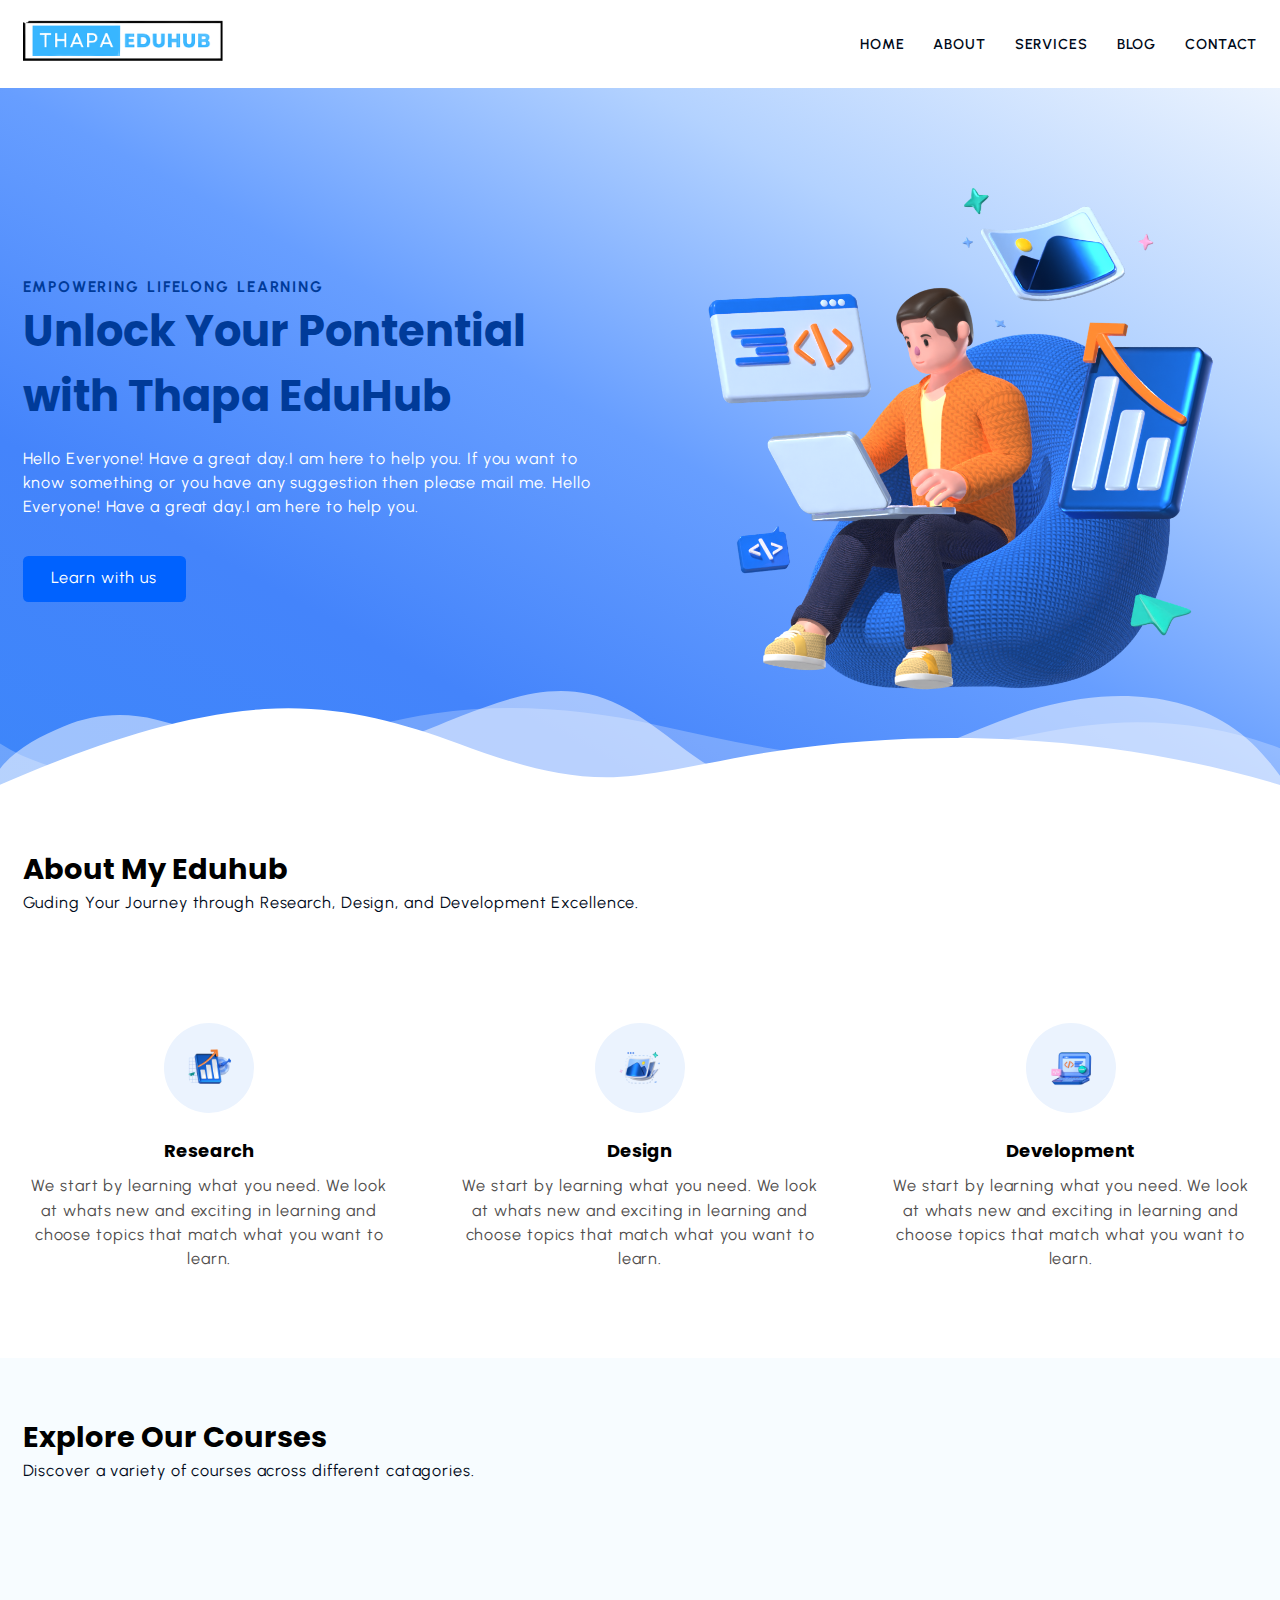
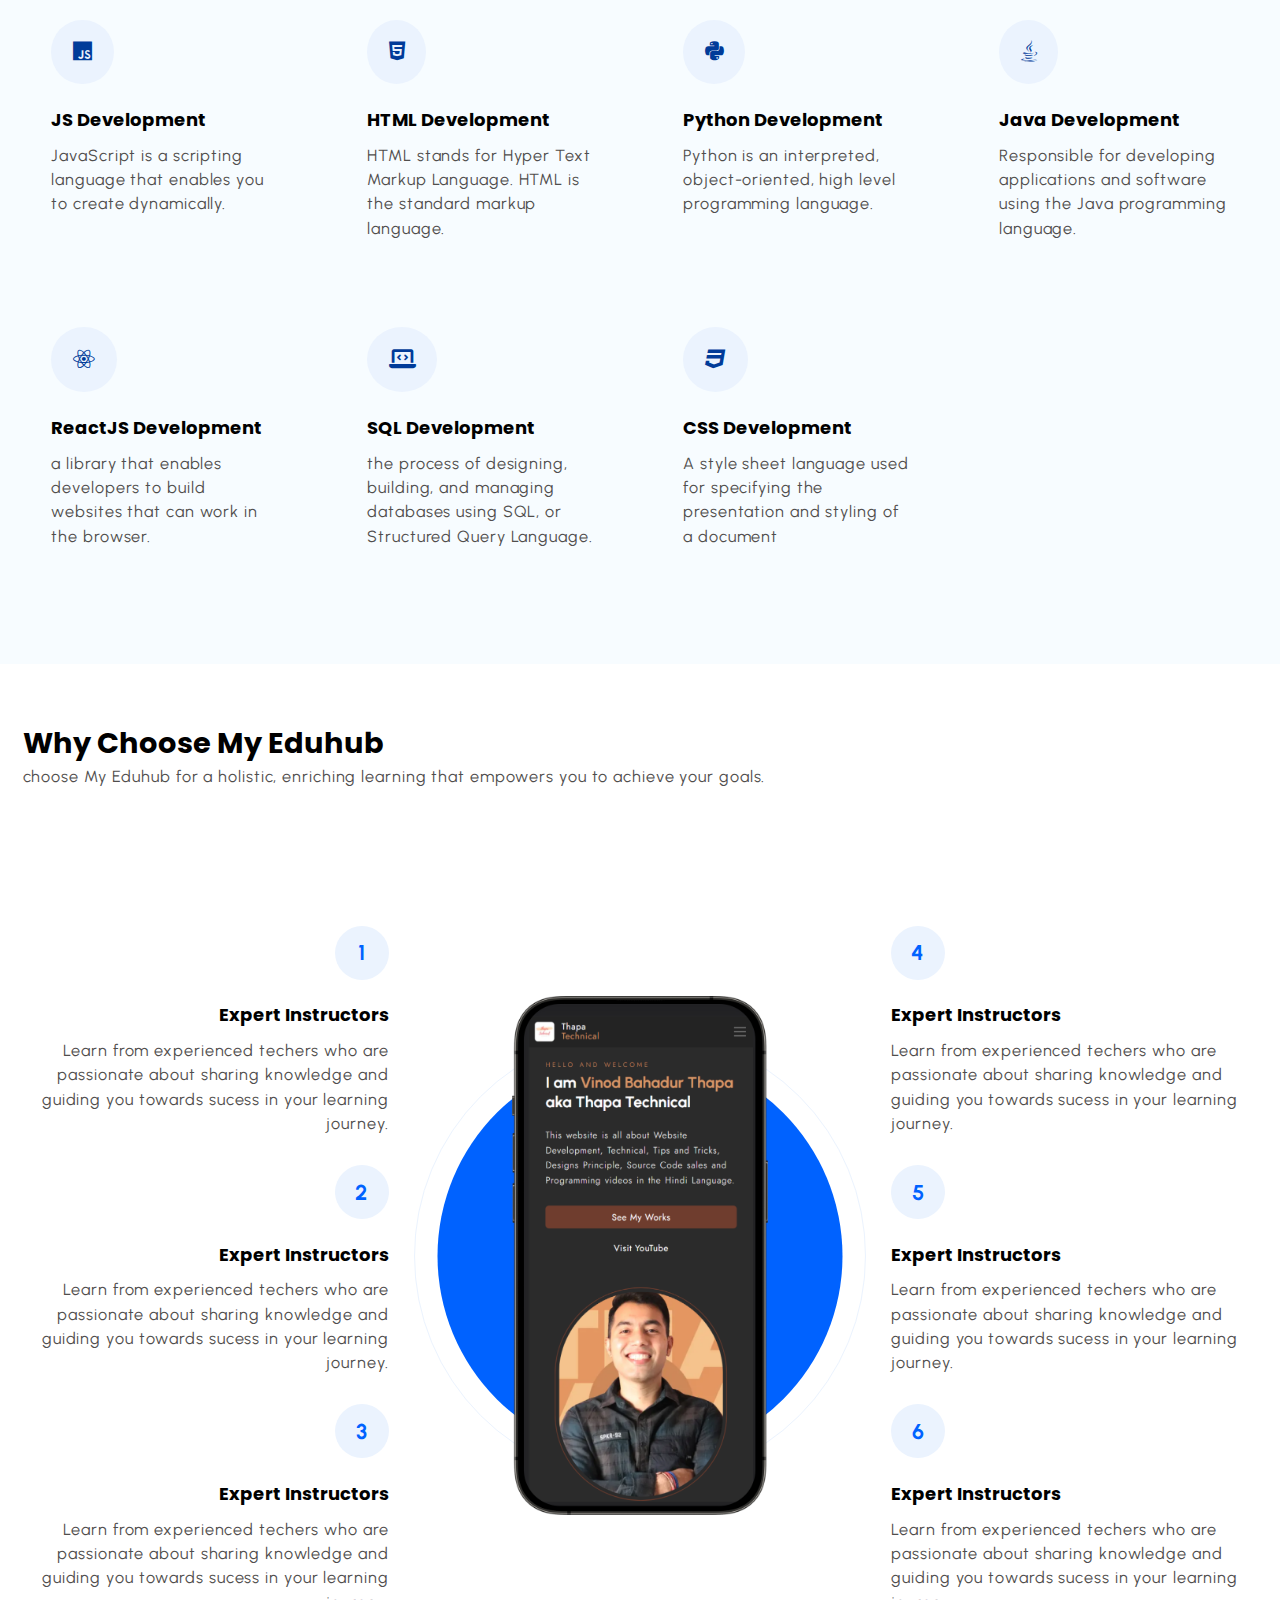
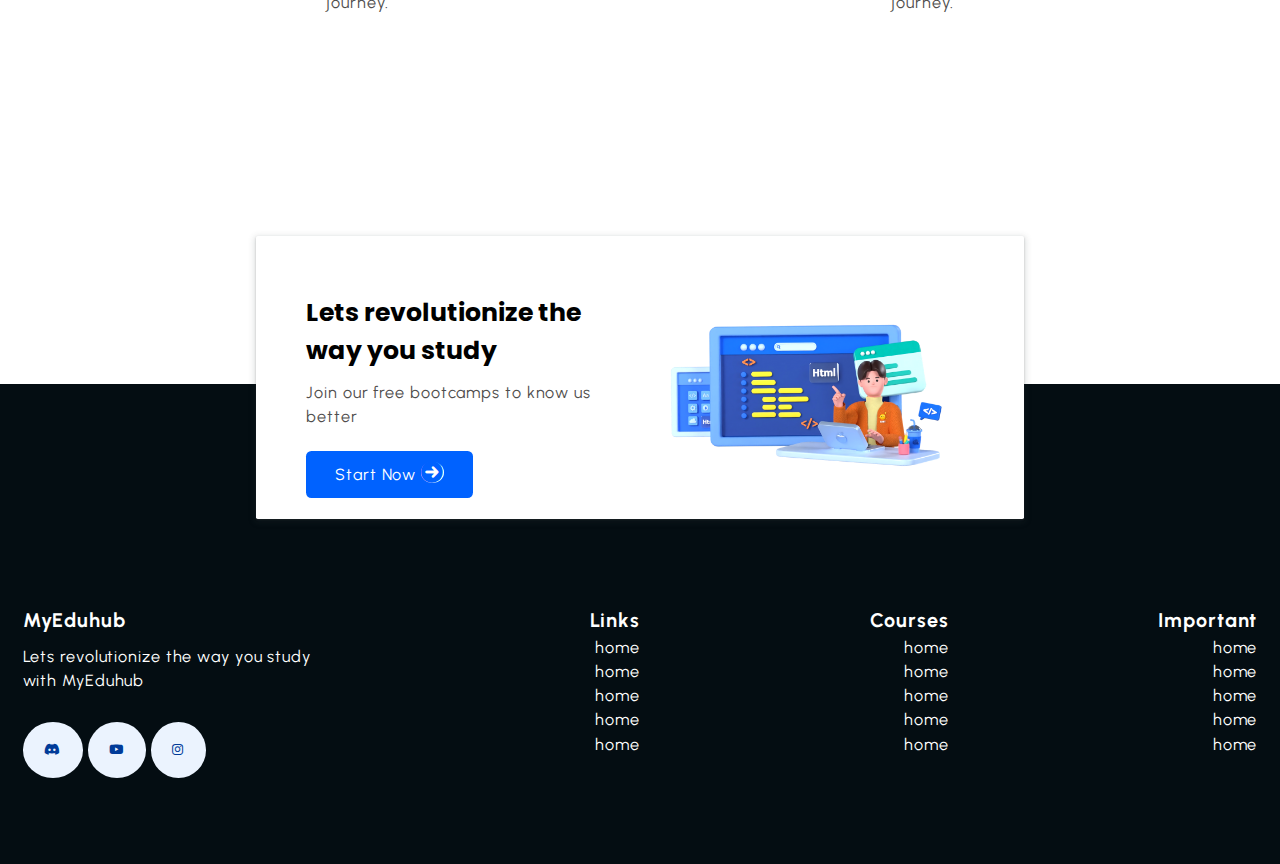
<file: Education Website/index.html>
<!DOCTYPE html>
<html lang="en">
<head>
    <meta charset="UTF-8">
    <meta name="viewport" content="width=device-width, initial-scale=1.0">
    <title>Eduhub</title>
    <link rel="stylesheet" href="https://cdnjs.cloudflare.com/ajax/libs/font-awesome/6.0.0/css/all.min.css" integrity="sha512-9usAa10IRO0HhonpyAIVpjrylPvoDwiPUiKdWk5t3PyolY1cOd4DSE0Ga+ri4AuTroPR5aQvXU9xC6qOPnzFeg==" crossorigin="anonymous" referrerpolicy="no-referrer" />
    <link rel="stylesheet" href="style.css">
</head>
<body>

    <!-- Start Navbar section -->

    <header class="section-navbar">
        <div class="container">
            <div class="navbar-brand">
                <a href="index.html">
                    <img src="images/logo.png" alt="my eduhub logo" width="80%" height="auto"/>
                </a>
            </div>
            <nav class="navbar">
                <ul>
                    <li class="nav-item"> <a class="nav-link" href="index.html"> home </a>
                    </li>
                    <li class="nav-item"> <a class="nav-link" href="about.html"> about </a>
                    </li>
                    <li class="nav-item"> <a class="nav-link" href="service.html"> services </a>
                    </li>
                    <li class="nav-item"> <a class="nav-link" href="blog.html"> blog </a>
                    </li>
                    <li class="nav-item"> <a class="nav-link" href="contact.html"> contact </a>
                    </li>
                </ul>
            </nav> 
        </div>
    </header>

    <!-- End Navbar section -->


    <!-- Start Hero section -->

    <main>
        <div class="section-hero">
            <div class="container grid grid-two--cols">
                <div class="section-hero--content">
                    <p class="hero-subheading">EMPOWERING LIFELONG LEARNING</p>
                    <h1 class="hero-heading">
                        Unlock Your Pontential with Thapa EduHub
                    </h1>
                    <p class="hero-para">
                        Hello Everyone! Have a great day.I am here to help you. If you want to know something or you have any suggestion then please mail me. Hello Everyone! Have a great day.I am here to help you.
                    </p>
                    <div class="hero-btn">
                        <a href="services.html" class="btn btn-white">Learn with us</a>
                    </div>
                </div>
                <div class="section-hero--image">
                    <figure>
                        <img src="images/main-hero.png" 
                        alt="a 3d character doing coding stuff">
                    </figure>
                </div>
            </div>
        </div>

        <div class="custom-shape-divider-bottom-1728792250">

            <svg data-name="Layer 1" xmlns="http://www.w3.org/2000/svg" viewBox="0 0 1200 120" preserveAspectRatio="none">

                <path d="M0,0V46.29c47.79,22.2,103.59,32.17,158,28,70.36-5.37,136.33-33.31,206.8-37.5C438.64,32.43,512.34,53.67,583,72.05c69.27,18,138.3,24.88,209.4,13.08,36.15-6,69.85-17.84,104.45-29.34C989.49,25,1113-14.29,1200,52.47V0Z" opacity=".25" class="shape-fill">
                </path>

                <path d="M0,0V15.81C13,36.92,27.64,56.86,47.69,72.05,99.41,111.27,165,111,224.58,91.58c31.15-10.15,60.09-26.07,89.67-39.8,40.92-19,84.73-46,130.83-49.67,36.26-2.85,70.9,9.42,98.6,31.56,31.77,25.39,62.32,62,103.63,73,40.44,10.79,81.35-6.69,119.13-24.28s75.16-39,116.92-43.05c59.73-5.85,113.28,22.88,168.9,38.84,30.2,8.66,59,6.17,87.09-7.5,22.43-10.89,48-26.93,60.65-49.24V0Z" opacity=".5" class="shape-fill">
                </path>

                <path d="M0,0V5.63C149.93,59,314.09,71.32,475.83,42.57c43-7.64,84.23-20.12,127.61-26.46,59-8.63,112.48,12.24,165.56,35.4C827.93,77.22,886,95.24,951.2,90c86.53-7,172.46-45.71,248.8-84.81V0Z" class="shape-fill">
                </path>
            </svg>
        </div>
    </main>

    <!-- End Hero section -->


    <!-- Start about section -->

   <section class="section-about">
    <div class="container">
        <h2 class="section-common--heading">About My Eduhub</h2>
        <p class="section-common--subheading">
            Guding Your Journey through Research, Design, and Development Excellence.
        </p>
    </div>

    <div class="container grid grid-three--cols">
        <div class="about-div">
            <div class="icon">
                <img src="images/research.png" alt="my eduhub research team"/>
            </div>
            <h3 class="section-common--title">Research</h3>
            <p>We start by learning what you need. We look at whats new and exciting in learning and choose topics that match what you want to learn.
            </p>
        </div>

        <div class="about-div">
            <div class="icon">
                <img src="images/design.png" alt="my eduhub design team"/>
            </div>
            <h3 class="section-common--title">Design</h3>
            <p>We start by learning what you need. We look at whats new and exciting in learning and choose topics that match what you want to learn.
            </p>
        </div>

        <div class="about-div">
            <div class="icon">
                <img src="images/Coding.png" alt="my eduhub developmemnt team"/>
            </div>
            <h3 class="section-common--title">Development</h3>
            <p>We start by learning what you need. We look at whats new and exciting in learning and choose topics that match what you want to learn.
            </p>
        </div>
    </div>
   </section>

    <!-- End about section -->   



    <!-- Start courses section  -->

    <section class="section-course">
        <div class="container">
            <h2 class="section-common--heading">Explore Our Courses</h2>
            <p class="section-common--subheading">
               Discover a variety of courses across different catagories.
            </p>
        </div>

        <div class="container grid grid-four--cols">
            <div class="course-div">
                <div class="icon">
                    <i class="fa-brands fa-js"></i>
                </div>
                <h3 class="section-common--title">JS Development</h3>
                <p>JavaScript is a scripting language that enables you to create dynamically.
                </p>
            </div>

            <div class="course-div">
                <div class="icon">
                    <i class="fa-brands fa-html5"></i>
                </div>
                <h3 class="section-common--title">HTML Development</h3>
                <p>HTML stands for Hyper Text Markup Language. HTML is the standard markup language.
                </p>
            </div>

            <div class="course-div">
                <div class="icon">
                    <i class="fa-brands fa-python"></i>
                </div>
                <h3 class="section-common--title">Python Development</h3>
                <p>Python is an interpreted, object-oriented, high level programming language.
                </p>
            </div>

            <div class="course-div">
                <div class="icon">
                    <i class="fa-brands fa-java"></i>
                </div>
                <h3 class="section-common--title">Java Development</h3>
                <p>Responsible for developing applications and software using the Java programming language.
                </p>
            </div>

            <div class="course-div">
                <div class="icon">
                    <i class="fa-brands fa-react"></i>
                </div>
                <h3 class="section-common--title">ReactJS Development</h3>
                <p>a library that enables developers to build websites that can work in the browser.
                </p>
            </div>

            <div class="course-div">
                <div class="icon">
                    <i class="fa-solid fa-laptop-code"></i>
                </div>
                <h3 class="section-common--title">SQL Development</h3>
                <p>the process of designing, building, and managing databases using SQL, or Structured Query Language.
                </p>
            </div>

            <div class="course-div">
                <div class="icon">
                    <i class="fa-brands fa-css3"></i>
                </div>
                <h3 class="section-common--title">CSS Development</h3>
                <p>A style sheet language used for specifying the presentation and styling of a document
                </p>
            </div>

    

        </div>
       </section>

    <!-- End courses section -->

    <!-- Start why choose section -->

    <section class="section-why--choose">
        <div class="container">
            <h2 class="section-common--heading">Why Choose My Eduhub</h2>
            <p class="section-common-subheading">
                choose My Eduhub for a holistic, enriching learning that empowers you to achieve your goals.
            </p>
        </div>

        <div class="container grid grid-three--cols">
            <div class="choose-left--div text-align--right">
                
                <div class="why-choose--div">
                    <p class="common-text--highlight">1</p>
                    <h3 class="section-common--title">Expert Instructors</h3>
                    <p>
                        Learn from experienced techers who are passionate about sharing knowledge and guiding you towards sucess in your learning journey.
                    </p>
                </div>

                <div class="why-choose--div">
                    <p class="common-text--highlight">2</p>
                    <h3 class="section-common--title">Expert Instructors</h3>
                    <p>
                        Learn from experienced techers who are passionate about sharing knowledge and guiding you towards sucess in your learning journey.
                    </p>
                </div>

                <div class="why-choose--div">
                    <p class="common-text--highlight">3</p>
                    <h3 class="section-common--title">Expert Instructors</h3>
                    <p>
                        Learn from experienced techers who are passionate about sharing knowledge and guiding you towards sucess in your learning journey.
                    </p>
                </div>

            </div>

            <!--center part of image  -->

            <div class="choose-center--div">
                <figure>
                    <img src="images/mobile.png" alt="eduhub new website">
                </figure>
            </div>

            <!-- right side of the content -->

                <div class="choose-right--div text-align--left">
                    
                    <div class="why-choose--div">
                        <p class="common-text--highlight">4</p>
                        <h3 class="section-common--title">Expert Instructors</h3>
                        <p>
                            Learn from experienced techers who are passionate about sharing knowledge and guiding you towards sucess in your learning journey.
                        </p>
                    </div>

                    <div class="why-choose--div">
                        <p class="common-text--highlight">5</p>
                        <h3 class="section-common--title">Expert Instructors</h3>
                        <p>
                            Learn from experienced techers who are passionate about sharing knowledge and guiding you towards sucess in your learning journey.
                        </p>
                    </div>

                    <div class="why-choose--div">
                        <p class="common-text--highlight">6</p>
                        <h3 class="section-common--title">Expert Instructors</h3>
                        <p>
                            Learn from experienced techers who are passionate about sharing knowledge and guiding you towards sucess in your learning journey.
                        </p>
                    </div>

                </div>
        </div>
    </section>


     <!-- End why choose section -->


    <!-- Start contact home section -->

    <div class="section-contact--homepage"id="section-contact--homepage">
        <div class="container grid grid-two--cols">
            <div class="contact-content">
                <h2 class="contact-title">Lets revolutionize the way you study</h2>
                <p>Join our free bootcamps to know us better</p>
                <div class="btn">
                    <a href="contact.html">
                        Start now <i class="fa-solid fa-arrow-circle-right"></i>
                    </a>
                </div>
            </div>
            <div class="contact-image">
                <img src="images/main.png" alt="a guy doing coding">
            </div>
        </div>
    </div>


     <!-- End contact home section -->


     <!-- Start footer section -->

     <footer>
        <div class="container grid grid-four--cols">
            <div class="footer-1--div">
                <div class="logo-brand">
                    <a href="index.html" class="footer-subheading">MyEduhub</a>
                </div>
                <p>Lets revolutionize the way you study with MyEduhub</p>
            

            <div class="social-footer--icons">
                <a href="">
                    <i class="fa-brands fa-discord"></i>
                </a>

                <a href="">
                    <i class="fa-brands fa-youtube"></i>
                </a>

                <a href="">
                    <i class="fa-brands fa-instagram"></i>
                </a>
            </div>
        </div>
        <div class="footer-2--div">
            <p class="footer-subheading">Links</p>
                <ul>
                    <li> <a href="index.html"> home </a> </li>
                    <li> <a href="index.html"> home </a> </li>
                    <li> <a href="index.html"> home </a> </li>
                    <li> <a href="index.html"> home </a> </li>
                    <li> <a href="index.html"> home </a> </li>
                </ul>
            </div>

            <div class="footer-3--div">
                <p class="footer-subheading">Courses</p>
                    <ul>
                        <li> <a href="index.html"> home </a> </li>
                        <li> <a href="index.html"> home </a> </li>
                        <li> <a href="index.html"> home </a> </li>
                        <li> <a href="index.html"> home </a> </li>
                        <li> <a href="index.html"> home </a> </li>
                    </ul>
                </div>

                <div class="footer-4--div">
                    <p class="footer-subheading">Important</p>
                        <ul>
                            <li> <a href="index.html"> home </a> </li>
                            <li> <a href="index.html"> home </a> </li>
                            <li> <a href="index.html"> home </a> </li>
                            <li> <a href="index.html"> home </a> </li>
                            <li> <a href="index.html"> home </a> </li>
                        </ul>
                    </div>

        </div>
     </footer>



     <!-- End footer Section -->

</body>
</html>
</file>
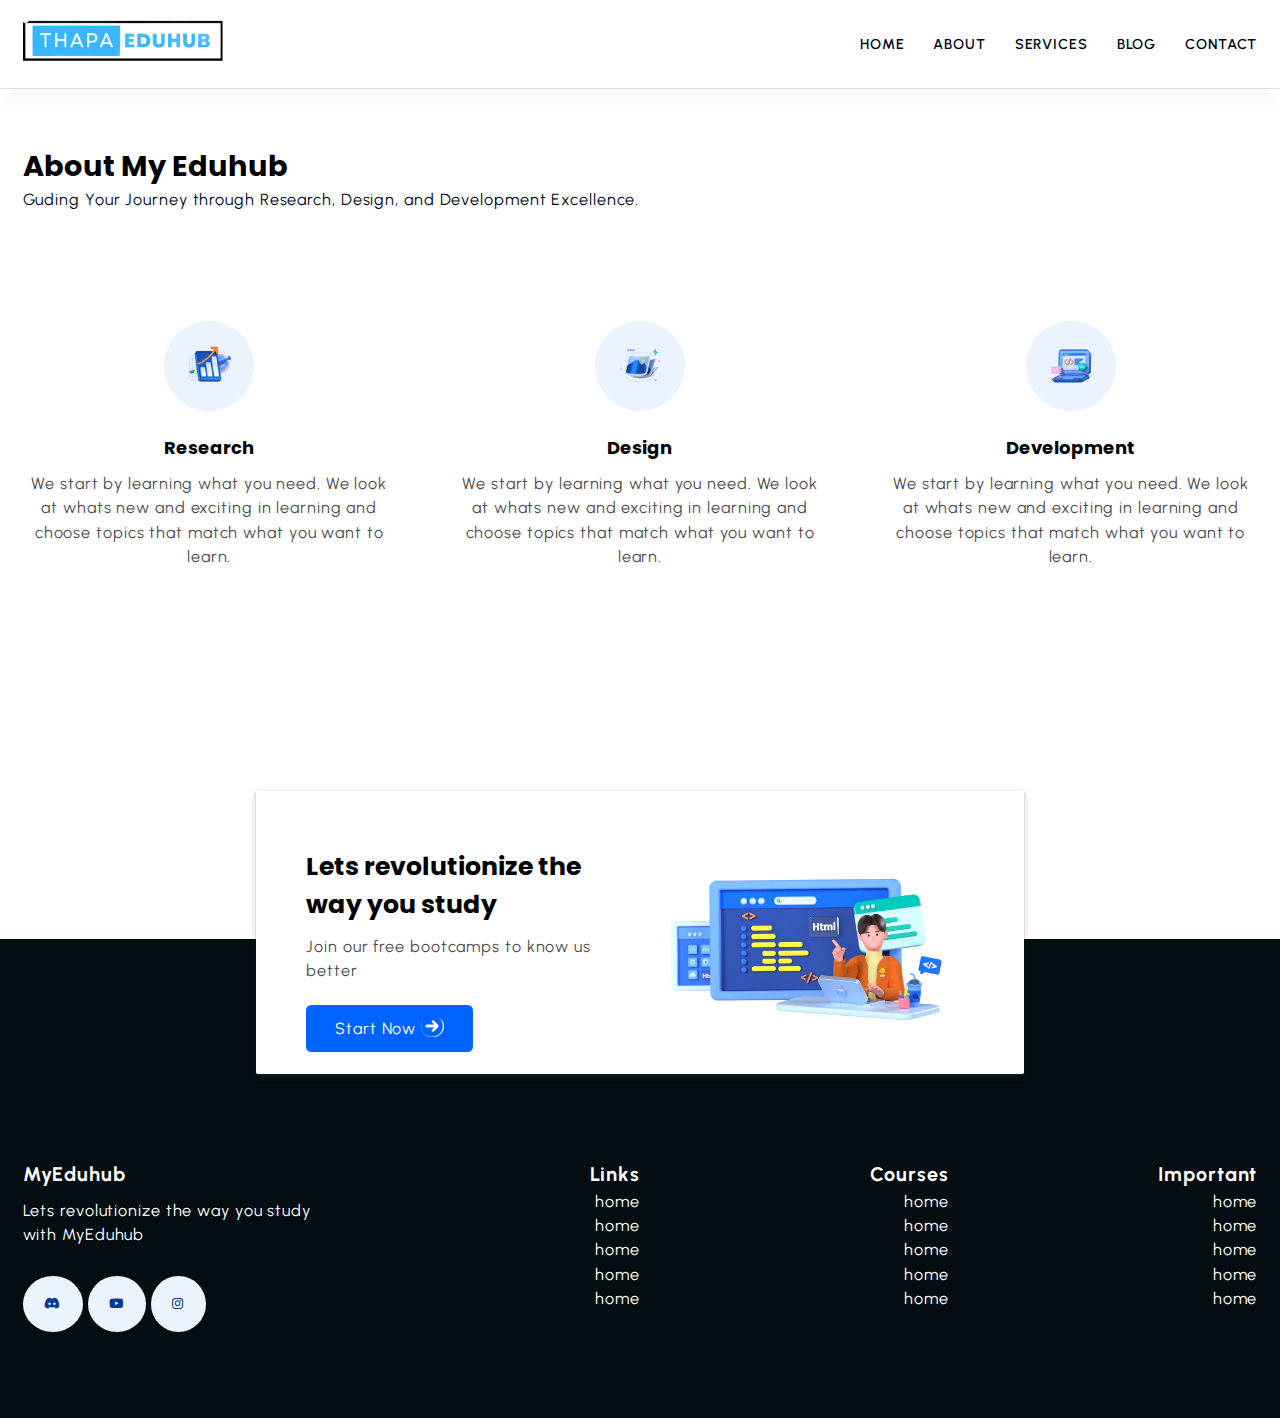
<file: Education Website/about.html>
<!DOCTYPE html>
<html lang="en">
<head>
    <meta charset="UTF-8">
    <meta name="viewport" content="width=device-width, initial-scale=1.0">
    <title>About page</title>
    <link rel="stylesheet" href="https://cdnjs.cloudflare.com/ajax/libs/font-awesome/6.0.0/css/all.min.css" integrity="sha512-9usAa10IRO0HhonpyAIVpjrylPvoDwiPUiKdWk5t3PyolY1cOd4DSE0Ga+ri4AuTroPR5aQvXU9xC6qOPnzFeg==" crossorigin="anonymous" referrerpolicy="no-referrer" />
    <link rel="stylesheet" href="style.css">
</head>
<body>

    <!-- Start Navbar section -->

    <header class="section-navbar">
        <div class="container">
            <div class="navbar-brand">
                <a href="index.html">
                    <img src="images/logo.png" alt="my eduhub logo" width="80%" height="auto"/>
                </a>
            </div>
            <nav class="navbar">
                <ul>
                    <li class="nav-item"> <a class="nav-link" href="index.html"> home </a>
                    </li>
                    <li class="nav-item"> <a class="nav-link" href="about.html"> about </a>
                    </li>
                    <li class="nav-item"> <a class="nav-link" href="service.html"> services </a>
                    </li>
                    <li class="nav-item"> <a class="nav-link" href="blog.html"> blog </a>
                    </li>
                    <li class="nav-item"> <a class="nav-link" href="contact.html"> contact </a>
                    </li>
                </ul>
            </nav> 
        </div>
    </header>


    <!-- End Navbar section -->



     <!-- Start about section -->

   <section class="section-about">
    <div class="container">
        <h2 class="section-common--heading">About My Eduhub</h2>
        <p class="section-common--subheading">
            Guding Your Journey through Research, Design, and Development Excellence.
        </p>
    </div>

    <div class="container grid grid-three--cols">
        <div class="about-div">
            <div class="icon">
                <img src="images/research.png" alt="my eduhub research team"/>
            </div>
            <h3 class="section-common--title">Research</h3>
            <p>We start by learning what you need. We look at whats new and exciting in learning and choose topics that match what you want to learn.
            </p>
        </div>

        <div class="about-div">
            <div class="icon">
                <img src="images/design.png" alt="my eduhub design team"/>
            </div>
            <h3 class="section-common--title">Design</h3>
            <p>We start by learning what you need. We look at whats new and exciting in learning and choose topics that match what you want to learn.
            </p>
        </div>

        <div class="about-div">
            <div class="icon">
                <img src="images/Coding.png" alt="my eduhub developmemnt team"/>
            </div>
            <h3 class="section-common--title">Development</h3>
            <p>We start by learning what you need. We look at whats new and exciting in learning and choose topics that match what you want to learn.
            </p>
        </div>
    </div>
   </section>

    <!-- End about section -->   


    <!-- Start contact home section -->

    <div class="section-contact--homepage"id="section-contact--homepage">
        <div class="container grid grid-two--cols">
            <div class="contact-content">
                <h2 class="contact-title">Lets revolutionize the way you study</h2>
                <p>Join our free bootcamps to know us better</p>
                <div class="btn">
                    <a href="contact.html">
                        Start now <i class="fa-solid fa-arrow-circle-right"></i>
                    </a>
                </div>
            </div>
            <div class="contact-image">
                <img src="images/main.png" alt="a guy doing coding">
            </div>
        </div>
    </div>


     <!-- End contact home section -->


     <!-- Start footer section -->

     <footer>
        <div class="container grid grid-four--cols">
            <div class="footer-1--div">
                <div class="logo-brand">
                    <a href="index.html" class="footer-subheading">MyEduhub</a>
                </div>
                <p>Lets revolutionize the way you study with MyEduhub</p>
            

            <div class="social-footer--icons">
                <a href="">
                    <i class="fa-brands fa-discord"></i>
                </a>

                <a href="">
                    <i class="fa-brands fa-youtube"></i>
                </a>

                <a href="">
                    <i class="fa-brands fa-instagram"></i>
                </a>
            </div>
        </div>
        <div class="footer-2--div">
            <p class="footer-subheading">Links</p>
                <ul>
                    <li> <a href="index.html"> home </a> </li>
                    <li> <a href="index.html"> home </a> </li>
                    <li> <a href="index.html"> home </a> </li>
                    <li> <a href="index.html"> home </a> </li>
                    <li> <a href="index.html"> home </a> </li>
                </ul>
            </div>

            <div class="footer-3--div">
                <p class="footer-subheading">Courses</p>
                    <ul>
                        <li> <a href="index.html"> home </a> </li>
                        <li> <a href="index.html"> home </a> </li>
                        <li> <a href="index.html"> home </a> </li>
                        <li> <a href="index.html"> home </a> </li>
                        <li> <a href="index.html"> home </a> </li>
                    </ul>
                </div>

                <div class="footer-4--div">
                    <p class="footer-subheading">Important</p>
                        <ul>
                            <li> <a href="index.html"> home </a> </li>
                            <li> <a href="index.html"> home </a> </li>
                            <li> <a href="index.html"> home </a> </li>
                            <li> <a href="index.html"> home </a> </li>
                            <li> <a href="index.html"> home </a> </li>
                        </ul>
                    </div>

        </div>
     </footer>



     <!-- End footer Section -->


</body>
</html>
</file>
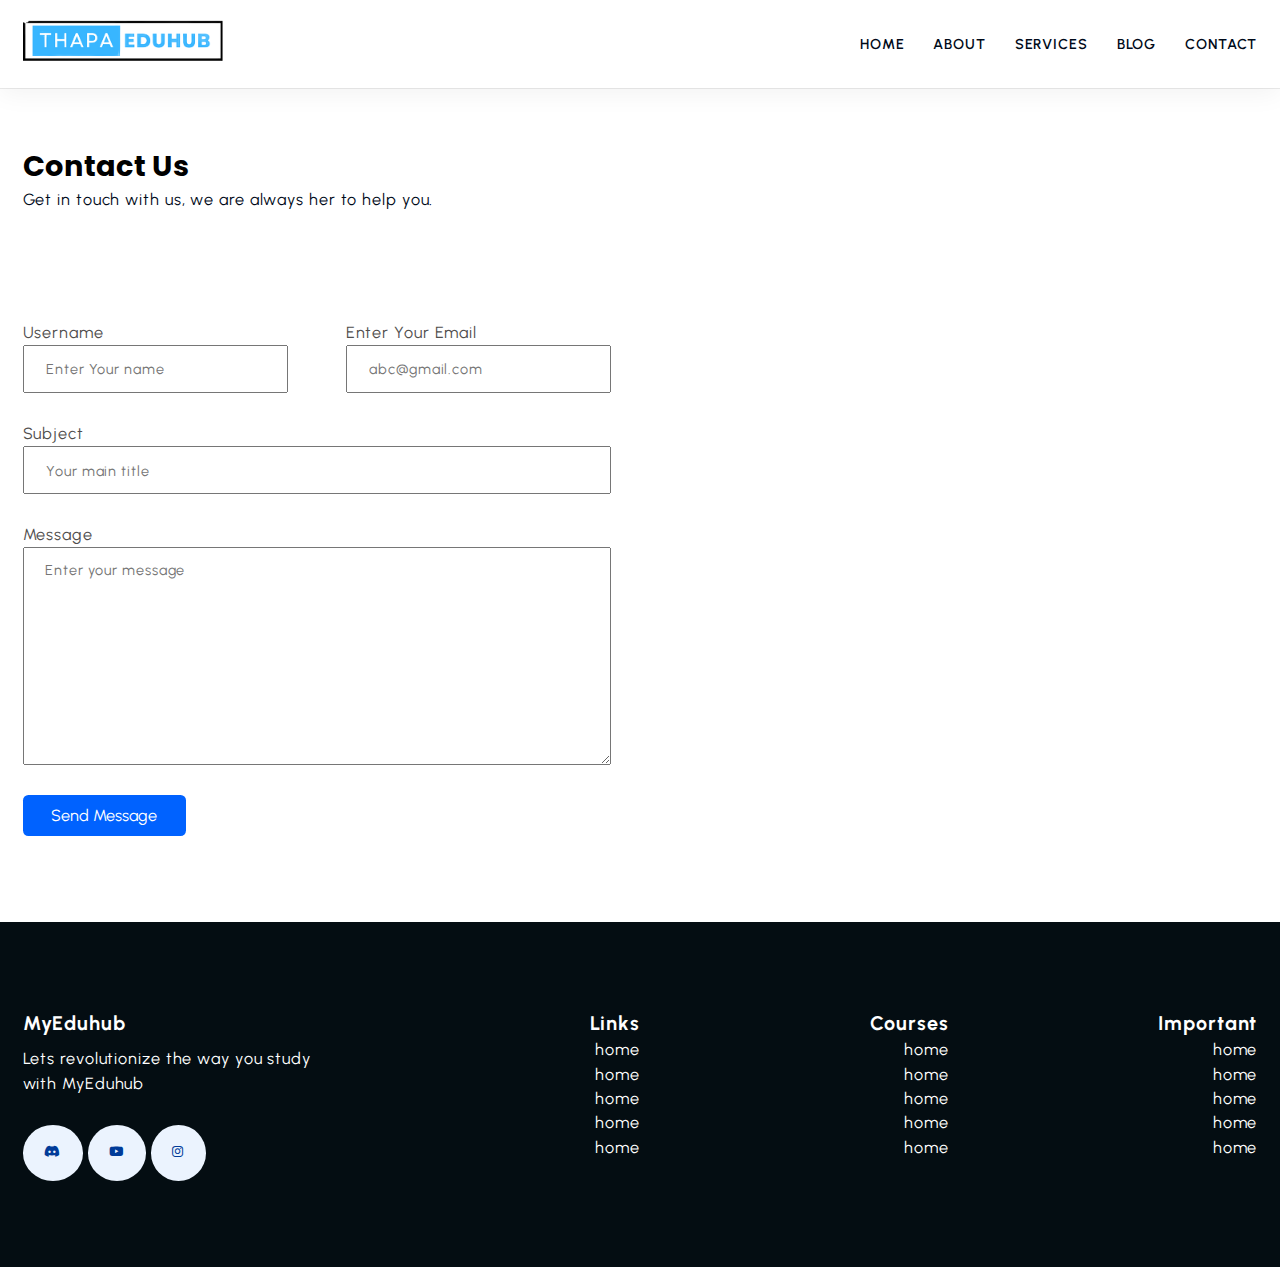
<file: Education Website/contact.html>
<!DOCTYPE html>
<html lang="en">
<head>
    <meta charset="UTF-8">
    <meta name="viewport" content="width=device-width, initial-scale=1.0">
    <title>Contact page</title>
    <link rel="stylesheet" href="https://cdnjs.cloudflare.com/ajax/libs/font-awesome/6.0.0/css/all.min.css" integrity="sha512-9usAa10IRO0HhonpyAIVpjrylPvoDwiPUiKdWk5t3PyolY1cOd4DSE0Ga+ri4AuTroPR5aQvXU9xC6qOPnzFeg==" crossorigin="anonymous" referrerpolicy="no-referrer" />
    <link rel="stylesheet" href="style.css">
    
    <style>
        footer{
            padding-top: 0;
        }

    </style>
</head>
<body>

    <!-- Start Navbar section -->

    <header class="section-navbar">
        <div class="container">
            <div class="navbar-brand">
                <a href="index.html">
                    <img src="images/logo.png" alt="my eduhub logo" width="80%" height="auto"/>
                </a>
            </div>
            <nav class="navbar">
                <ul>
                    <li class="nav-item"> <a class="nav-link" href="index.html"> home </a>
                    </li>
                    <li class="nav-item"> <a class="nav-link" href="about.html"> about </a>
                    </li>
                    <li class="nav-item"> <a class="nav-link" href="service.html"> services </a>
                    </li>
                    <li class="nav-item"> <a class="nav-link" href="blog.html"> blog </a>
                    </li>
                    <li class="nav-item"> <a class="nav-link" href="contact.html"> contact </a>
                    </li>
                </ul>
            </nav> 
        </div>
    </header>


    <!-- End Navbar section -->


    <!-- Start contact section -->

    <div class="section-contact">
        <div class="container">
            <h2 class="section-common--heading">Contact Us</h2>
            <p class="section-common--subheading">Get in touch with us, we are always her to help you.
            </p>
        </div>
        
        <div class="container grid grid-two--cols">
            <div class="contact-content">
                <form action="#">
                    <div class="grid grid grid-two--cols mb-3">
                        <div>
                            <label for="username">username</label>
                            <input type="text" 
                            name="username" 
                            id="username" 
                            required 
                            autocomplete="off" 
                            placeholder="Enter Your name"/>
                        </div>

                        <div>
                            <label for="email">enter your email</label>
                            <input type="email" 
                            name="email" 
                            id="email" 
                            autocomplete="off" 
                            required
                            placeholder="abc@gmail.com"/>
                        </div>
                    </div>

                    <div class="mb-3">
                        <label for="subject">subject</label>
                       <input type="text" 
                       name="subject" 
                       id="subject" 
                       placeholder="Your main title"/>
                    </div>

                    <div class="mb-3">
                        <label for="message">message</label>
                        <textarea 
                        name="message" 
                        id="message" 
                        cols="30" 
                        rows="10" placeholder="Enter your message"></textarea>
                    </div>

                    <div>
                        <button type="submit" class="btn btn-submit">send message</button>
                    </div>
                </form>
            </div>

            <div class="contact-map">
                <iframe src="https://www.google.com/maps/embed?pb=!1m18!1m12!1m3!1d119743.53788645923!2d85.73805123197226!3d20.300864868626256!2m3!1f0!2f0!3f0!3m2!1i1024!2i768!4f13.1!3m3!1m2!1s0x3a1909d2d5170aa5%3A0xfc580e2b68b33fa8!2sBhubaneswar%2C%20Odisha!5e0!3m2!1sen!2sin!4v1729862306882!5m2!1sen!2sin" width="100%" 
                height="500px" 
                style="border:0;" 
                allowfullscreen="" 
                loading="lazy" 
                referrerpolicy="no-referrer-when-downgrade">
            </iframe>
            </div>
        </div>
    </div>

    <!-- End contact section -->
    


     <!-- Start footer section -->

     <footer>
        <div class="container grid grid-four--cols">
            <div class="footer-1--div">
                <div class="logo-brand">
                    <a href="index.html" class="footer-subheading">MyEduhub</a>
                </div>
                <p>Lets revolutionize the way you study with MyEduhub</p>
            

            <div class="social-footer--icons">
                <a href="">
                    <i class="fa-brands fa-discord"></i>
                </a>

                <a href="">
                    <i class="fa-brands fa-youtube"></i>
                </a>

                <a href="">
                    <i class="fa-brands fa-instagram"></i>
                </a>
            </div>
        </div>
        <div class="footer-2--div">
            <p class="footer-subheading">Links</p>
                <ul>
                    <li> <a href="index.html"> home </a> </li>
                    <li> <a href="index.html"> home </a> </li>
                    <li> <a href="index.html"> home </a> </li>
                    <li> <a href="index.html"> home </a> </li>
                    <li> <a href="index.html"> home </a> </li>
                </ul>
            </div>

            <div class="footer-3--div">
                <p class="footer-subheading">Courses</p>
                    <ul>
                        <li> <a href="index.html"> home </a> </li>
                        <li> <a href="index.html"> home </a> </li>
                        <li> <a href="index.html"> home </a> </li>
                        <li> <a href="index.html"> home </a> </li>
                        <li> <a href="index.html"> home </a> </li>
                    </ul>
                </div>

                <div class="footer-4--div">
                    <p class="footer-subheading">Important</p>
                        <ul>
                            <li> <a href="index.html"> home </a> </li>
                            <li> <a href="index.html"> home </a> </li>
                            <li> <a href="index.html"> home </a> </li>
                            <li> <a href="index.html"> home </a> </li>
                            <li> <a href="index.html"> home </a> </li>
                        </ul>
                    </div>

        </div>
     </footer>



     <!-- End footer Section -->


</body>
</html>
</file>
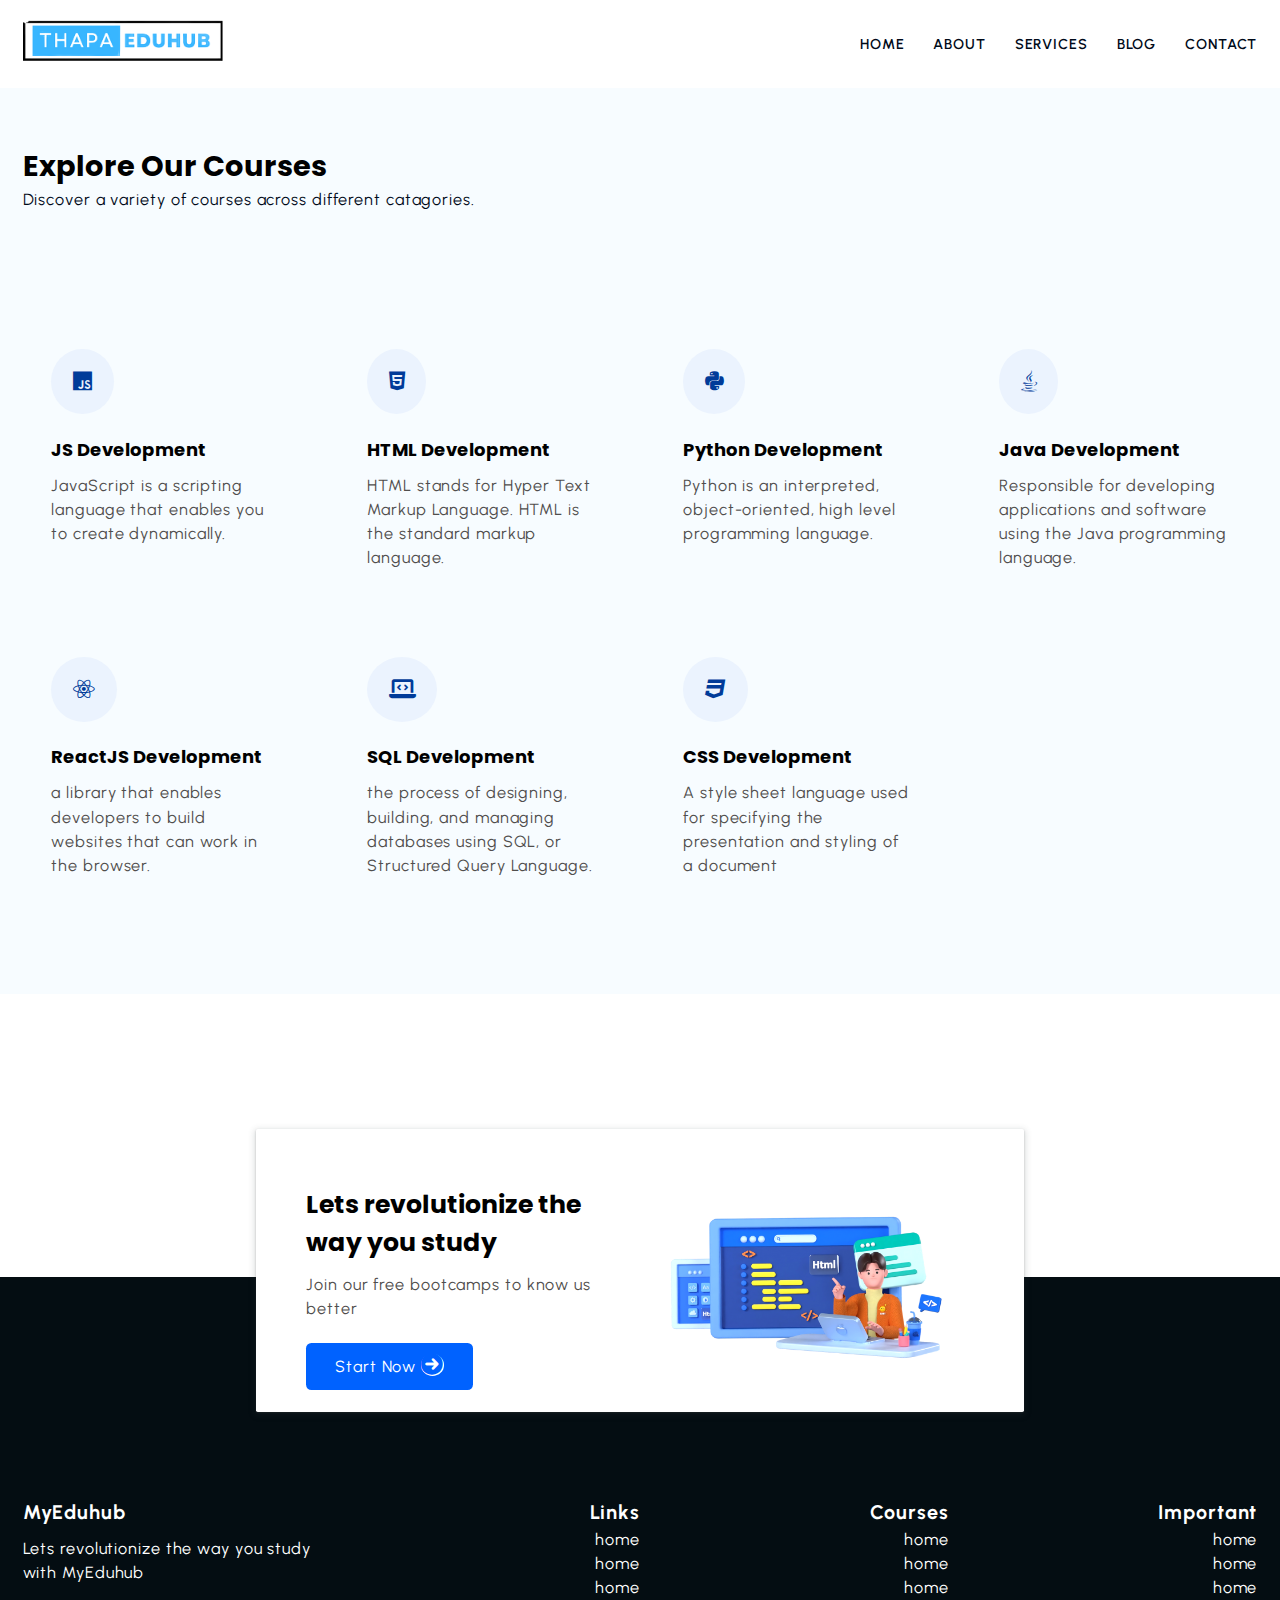
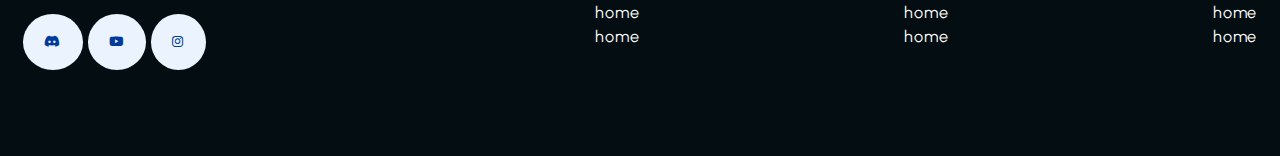
<file: Education Website/service.html>
<!DOCTYPE html>
<html lang="en">
<head>
    <meta charset="UTF-8">
    <meta name="viewport" content="width=device-width, initial-scale=1.0">
    <title>Service page</title>
    <link rel="stylesheet" href="https://cdnjs.cloudflare.com/ajax/libs/font-awesome/6.0.0/css/all.min.css" integrity="sha512-9usAa10IRO0HhonpyAIVpjrylPvoDwiPUiKdWk5t3PyolY1cOd4DSE0Ga+ri4AuTroPR5aQvXU9xC6qOPnzFeg==" crossorigin="anonymous" referrerpolicy="no-referrer" />
    <link rel="stylesheet" href="style.css">
</head>
<body>

    <!-- Start Navbar section -->

    <header class="section-navbar">
        <div class="container">
            <div class="navbar-brand">
                <a href="index.html">
                    <img src="images/logo.png" alt="my eduhub logo" width="80%" height="auto"/>
                </a>
            </div>
            <nav class="navbar">
                <ul>
                    <li class="nav-item"> <a class="nav-link" href="index.html"> home </a>
                    </li>
                    <li class="nav-item"> <a class="nav-link" href="about.html"> about </a>
                    </li>
                    <li class="nav-item"> <a class="nav-link" href="service.html"> services </a>
                    </li>
                    <li class="nav-item"> <a class="nav-link" href="blog.html"> blog </a>
                    </li>
                    <li class="nav-item"> <a class="nav-link" href="contact.html"> contact </a>
                    </li>
                </ul>
            </nav> 
        </div>
    </header>


    <!-- End Navbar section -->
     

 <!-- Start courses section  -->

 <section class="section-course">
    <div class="container">
        <h2 class="section-common--heading">Explore Our Courses</h2>
        <p class="section-common--subheading">
           Discover a variety of courses across different catagories.
        </p>
    </div>

    <div class="container grid grid-four--cols">
        <div class="course-div">
            <div class="icon">
                <i class="fa-brands fa-js"></i>
            </div>
            <h3 class="section-common--title">JS Development</h3>
            <p>JavaScript is a scripting language that enables you to create dynamically.
            </p>
        </div>

        <div class="course-div">
            <div class="icon">
                <i class="fa-brands fa-html5"></i>
            </div>
            <h3 class="section-common--title">HTML Development</h3>
            <p>HTML stands for Hyper Text Markup Language. HTML is the standard markup language.
            </p>
        </div>

        <div class="course-div">
            <div class="icon">
                <i class="fa-brands fa-python"></i>
            </div>
            <h3 class="section-common--title">Python Development</h3>
            <p>Python is an interpreted, object-oriented, high level programming language.
            </p>
        </div>

        <div class="course-div">
            <div class="icon">
                <i class="fa-brands fa-java"></i>
            </div>
            <h3 class="section-common--title">Java Development</h3>
            <p>Responsible for developing applications and software using the Java programming language.
            </p>
        </div>

        <div class="course-div">
            <div class="icon">
                <i class="fa-brands fa-react"></i>
            </div>
            <h3 class="section-common--title">ReactJS Development</h3>
            <p>a library that enables developers to build websites that can work in the browser.
            </p>
        </div>

        <div class="course-div">
            <div class="icon">
                <i class="fa-solid fa-laptop-code"></i>
            </div>
            <h3 class="section-common--title">SQL Development</h3>
            <p>the process of designing, building, and managing databases using SQL, or Structured Query Language.
            </p>
        </div>

        <div class="course-div">
            <div class="icon">
                <i class="fa-brands fa-css3"></i>
            </div>
            <h3 class="section-common--title">CSS Development</h3>
            <p>A style sheet language used for specifying the presentation and styling of a document
            </p>
        </div>



    </div>
   </section>

<!-- End courses section -->


    <!-- Start contact home section -->

    <div class="section-contact--homepage"id="section-contact--homepage">
        <div class="container grid grid-two--cols">
            <div class="contact-content">
                <h2 class="contact-title">Lets revolutionize the way you study</h2>
                <p>Join our free bootcamps to know us better</p>
                <div class="btn">
                    <a href="contact.html">
                        Start now <i class="fa-solid fa-arrow-circle-right"></i>
                    </a>
                </div>
            </div>
            <div class="contact-image">
                <img src="images/main.png" alt="a guy doing coding">
            </div>
        </div>
    </div>


     <!-- End contact home section -->


     <!-- Start footer section -->

     <footer>
        <div class="container grid grid-four--cols">
            <div class="footer-1--div">
                <div class="logo-brand">
                    <a href="index.html" class="footer-subheading">MyEduhub</a>
                </div>
                <p>Lets revolutionize the way you study with MyEduhub</p>
            

            <div class="social-footer--icons">
                <a href="">
                    <i class="fa-brands fa-discord"></i>
                </a>

                <a href="">
                    <i class="fa-brands fa-youtube"></i>
                </a>

                <a href="">
                    <i class="fa-brands fa-instagram"></i>
                </a>
            </div>
        </div>
        <div class="footer-2--div">
            <p class="footer-subheading">Links</p>
                <ul>
                    <li> <a href="index.html"> home </a> </li>
                    <li> <a href="index.html"> home </a> </li>
                    <li> <a href="index.html"> home </a> </li>
                    <li> <a href="index.html"> home </a> </li>
                    <li> <a href="index.html"> home </a> </li>
                </ul>
            </div>

            <div class="footer-3--div">
                <p class="footer-subheading">Courses</p>
                    <ul>
                        <li> <a href="index.html"> home </a> </li>
                        <li> <a href="index.html"> home </a> </li>
                        <li> <a href="index.html"> home </a> </li>
                        <li> <a href="index.html"> home </a> </li>
                        <li> <a href="index.html"> home </a> </li>
                    </ul>
                </div>

                <div class="footer-4--div">
                    <p class="footer-subheading">Important</p>
                        <ul>
                            <li> <a href="index.html"> home </a> </li>
                            <li> <a href="index.html"> home </a> </li>
                            <li> <a href="index.html"> home </a> </li>
                            <li> <a href="index.html"> home </a> </li>
                            <li> <a href="index.html"> home </a> </li>
                        </ul>
                    </div>

        </div>
     </footer>



     <!-- End footer Section -->


</body>
</html>
</file>
<file: Education Website/style.css>
@import url('https://fonts.googleapis.com/css2?family=Jost:ital,wght@0,100..900;1,100..900&family=Poppins:ital,wght@0,100;0,200;0,300;0,400;0,500;0,600;0,700;0,800;0,900;1,100;1,200;1,300;1,400;1,500;1,600;1,700;1,800;1,900&family=Quicksand:wght@300..700&family=Urbanist:ital,wght@0,100..900;1,100..900&display=swap');

/* base rule */

*{
    margin: 0;
    padding: 0;
    box-sizing: border-box;
    font-family: "Urbanist", sans-serif;
}

html{
    font-size: 62.5%;

}

h1,h2,h3,h4,h5,h6{
    font-family: "Poppins", sans-serif;
}

p, li, a, label{
    font-family: "Urbanist", sans-serif;
    font-size: 1.8rem;
    letter-spacing: 0.1rem;
    font-weight: 400;
    color: var(--para-color);
    line-height: 1.5;

}

a{
    text-decoration: none;
}

li{
    list-style: none;
}


/* theme */

:root{
    --main-color: #0062ff;
    --supporting-color: #ebf3fe;
    --font-color: #424242;
    --bg-color: #f7fcff;
    --heading-color: #000a19;
    --para-color: #504e4d;
    --hero-heading-color: #003b99; 
    --white-color: #ffffff;
    --btn-hover-bg-color: #003b99;
    --btn-box-shadow: rgba(100, 100, 111, 0.2) 0px 7px 29px 0px;
    --footer-bg-color: #040d12;
}


/* layout */

.container{
    max-width: 142rem;
    margin: 0 auto;
    padding: 9.6rem 2.4rem;

}


.section-about .container:first-child,
.section-blog .container:first-child,
.section-course .container:first-child,
.section-contact--homepage .container:first-child,
.section-why--choose .container:first-child,
.section-contact  .container:first-child{
    padding: 6.4rem 2.4rem 2.4rem 2.4rem;

}

.grid{
    display: grid;
}

.grid-two--cols{
    grid-template-columns: repeat(2, 1fr);
}

.grid-three--cols{
    grid-template-columns: repeat(3, 1fr);
}

.grid-four--cols{
    grid-template-columns: repeat(4, 1fr);
}


/* module / reusable */

.section-common--heading{
    font-size: 3.2rem;
    font-weight: 700;
    text-transform: capitalize;

}

.section-common--subheading{
    color: var(--heading-color);
}

.section-common--title{
    font-size: 2rem;
    margin: 2.4rem 0 1.2rem 0 ;
}

.fa-brands{
    padding: 2.4rem;
    background-color: var(--supporting-color);
    font-size: 2.4rem;
    border-radius: 50%;
    color: var(--hero-heading-color);
 }

 .fa-solid{
    padding: 2.4rem;
    background-color: var(--supporting-color);
    font-size: 2.4rem;
    border-radius: 50%;
    color: var(--hero-heading-color);
 }



.btn{
    display: inline-block;
    padding: 1.2rem 3.2rem;
    background-color: var(--main-color);
    color: var(--white-color);
    border-radius: 0.6rem;
}


/* states */

.btn:hover{
    background-color: var(--btn-hover-bg-color);
    cursor: pointer;
    box-shadow: var(--btn-box-shadow);
}



/* navbar section */

.section-navbar{
    width: 100%;
    box-shadow: rgba(0, 0, 0, 0.05) 0px 6px 24px 0px, rgba(0, 0, 0, 0.08) 0px 0px 0px 1px;
}

.section-navbar .container{
    display: flex;
    justify-content: space-between;
    align-items: center;
    padding: 1.8rem 2.4rem;
}

.section-navbar .navbar ul{
    display: flex;
    gap: 3.2rem;
    /* text-transform: capitalize; */

    & li a {
        color: var(--heading-color);
        text-transform: uppercase;
        font-weight: 600;
        font-size: 1.6rem;
        display: inline-block;
        position: relative;

        &::after{
            content: "";
            position: absolute;
            bottom: -0.3rem;
            left: 0;
            width: 0%;
            border-bottom: 0.2rem solid var(--main-color);
            transition: all .3s linear;

        }
    }

    & li a:hover:after{
        width: 100%;
    }

}

/* End navbar section */

/* -------------------------------------- */


 /* Hero section */

 main{
    position: relative;
    background-image: linear-gradient(
    to top right,
     #3d86fa, 
     #4484fb, 
     #679eff, 
     #b3d2ff, 
     #ebf3fe);
 }

 /* shape divider */

 .custom-shape-divider-bottom-1728792250 {
    position: absolute;
    bottom: 0;
    left: 0;
    width: 100%;
    overflow: hidden;
    line-height: 0;
    transform: rotate(180deg);
}

.custom-shape-divider-bottom-1728792250 svg {
    position: relative;
    display: block;
    width: calc(100% + 1.3px);
    height: 12rem;
}

.custom-shape-divider-bottom-1728792250 .shape-fill {
    fill: #FFFFFF;
}



 .section-hero .grid{
    align-items: center;
    gap: 6.4rem;


    & .hero-subheading{
        text-transform: uppercase;
        letter-spacing: 0.2rem;
        font-size: 1.7rem;
        word-spacing: 0.2rem;
       color: var(--hero-heading-color);
       font-weight: 700;
    }


    & .hero-heading{
        font-size: 4.8rem;
        line-height: 1.5;
        font-family: "Poppins";
        color: var(--hero-heading-color);
        font-weight: 700;
    }

    & .hero-para{
        color: var(--white-color);
        margin: 2rem 0 4rem 0;
    }

 }

 .section-hero--image img{
    width: 100%;
    height: auto;
    transform: scaleX(-1);
 }


 /* End Hero section */

 /* ----------------------------------------- */


 /* about section */

 .section-about .grid{
    gap: 6.4rem;
 }

 .section-about .about-div{
    text-align: center;
 }

 .section-about img{
    padding: 2.4rem;
    background-color: var(--supporting-color);
    width: 10rem;
    height: auto;
    border-radius: 50%;
    transition: all 0.3s linear;
 }

 .icon:hover >img {
   transform: rotate(360deg);
    background:linear-gradient(to right, #0575e6, #021b79);

 }

 /* End about section */

 /* ----------------------------------------- */


 /* course section */

 .section-course{
    background-color:var(--bg-color);
 }

 .section-course .grid{
    gap: 3.2rem;

 }

 .section-course .course-div{
    padding: 3.2rem;
 }

 .section-course .course-div:hover{
    box-shadow: var(--btn-box-shadow);

 }

 /* .course-div:nth-child(1) .icon .fa-brands{
    color:white;
    background-color: rgb(234, 234, 186);
 }

 .course-div:nth-child(2) .icon .fa-brands{
    color: #ffffff;
    background-color: rgb(241, 180, 68);
 }

 .course-div:nth-child(3) .icon .fa-brands{
    color: #ffffff;
    background-color: rgb(0, 0, 255);
 }

 .course-div:nth-child(4) .icon .fa-brands{
    color: #ffffff;
    background-color: rgb(240, 13, 13);
 } */



 /* End course section */

/* --------------------------------- */

 /* why choose section */

 .section-why--choose .grid{
    gap: 7.6rem;
 }

 .why-choose--div{
    margin-top: 3.2rem;
 }

 .section-why--choose  .text-align--right .why-choose--div{
    /* text-align: right; */
    display: flex;
    flex-direction: column;
    justify-content: start;
    align-items: end;
    text-align: right;

 }

 .common-text--highlight{
    width: 6rem;
    aspect-ratio: 1;
    background-color: var(--supporting-color);
    color: var(--main-color);
    display: flex;
    justify-content: center;
    align-items: center;
    font-size: 2.4rem;
    font-weight: 700;
    border-radius: 50%;
 }

 .choose-center--div img{
    width: 70%;
    height: auto;
 }

 .choose-center--div, figure{
    display: flex;
    justify-content: center;
    align-items: center;
    position: relative;
 }

 .choose-center--div figure:before, 
 .choose-center--div figure::after{
    content: "";
    position: absolute;
    top: 50%;
    left: 50%;
    transform: translate(-50%,-50%);
    background-color: var(--main-color);
    width: 45rem;
    /* aspect-ratio: 1; */
    height: 45rem;
    border-radius: 50%;
    z-index: -1;
    
 }

 .choose-center--div figure::before{
    animation: circle 5s linear infinite;
 }

 @keyframes circle{
    0%{
        background-color: #b3d0ff;
    }

    25%{
        background-color: #80b1ff;
    }

    50%{
        background-color: #4d91ff;
    }

    75%{
        background-color: #99c0ff;

    }
    
    100%{
        background-color: #3381ff;

    }

 }

 .choose-center--div figure::after{
    width: 50rem;
    height: 50rem;
    background-color: transparent;
    z-index: -1;
    border: 0.2rem solid var(--supporting-color);

 }


 /* End why choose section */



 /* Blog section */

 .section-blog{
    background-color: var(--bg-color);

    & .grid{
        gap: 6.4rem;
    }
    
    & .blog{
       box-shadow: var(--btn-box-shadow);
       transition: scale 0.3s linear;

       &:hover{
        scale: 1.1;
       }

      
       & .blog-content{
        padding: 1.4rem 2.4rem 2.4rem;
       }
    }

   & img{
        width: 100%;
        height: auto;
    }

    & .blog-date{
        display: flex;
        justify-content: space-between;
        margin-top: 1.6rem;
        font-size: 1.4rem;


        & .fa-solid{
            background-color: transparent;
            padding: 0;
        }
    }

    & .section-common--title{
        margin-top: 0.8rem;
    }
 }


/* End blog section */



 /* contact home section */

 .section-contact--homepage{
    width: 60%;
    min-height: 30rem;
    margin: 0 auto;
    box-shadow: rgba(60, 64, 67, 0.3) 0px 1px 2px 0px, 
                 rgba(60, 64, 67, 0.15) 0px 2px 6px 2px;
    /* margin-bottom: 5rem; */
    border-radius: 0.2rem;
    padding: 0 3.2rem;
    position: relative;
    bottom: -15rem;
    z-index: 1;
    background-color: var(--white-color);


    
    & .grid{
        align-items: center;
        gap: 6.4rem;
    }
 }

 .contact-title{
    font-size: 2.8rem;
    list-style: 1.2;
 }

 .contact-content p{
    margin: 1.2rem 0 2.4rem 0;
 }

 .section-contact--homepage a{
    color: var(--white-color);
    text-transform: capitalize;
 }

 .section-contact--homepage .fa-solid{
    padding: 0;
    background-color: var(--white-color);
    color: var(--main-color);
 }

 .section-contact--homepage img{
    width: 90%;
    height: auto;

 }


 /* End contact home section */
 


 /* actual contact page */

 .section-contact{
    & .grid{
        align-items: center;
        gap: 6.4rem;
    }
 }

 .mb-3{
    margin-bottom: 3.2rem;
 }

 label{
    display: block;
    text-transform: capitalize;
 }

.contact-content .grid{
    gap: 6.4rem;
}


 input, textarea {
    width: 100%;
    padding: 1.4rem 2.4rem;
    font-size: 1.7rem;
    letter-spacing: 0.1rem;
 }

 ::placeholder{
    font-size: 1.6rem;
    letter-spacing: 0.1rem;
 }

 .btn-submit{
    font-size: 1.8rem;
    border: none;
    text-transform: capitalize;
 }


 input:focus-visible, 
 textarea:focus-visible{
   outline: 0.1rem solid var(--btn-hover-bg-color);
 }



 /* End actual contact page */


 
 /* footer section */
 
 footer{
    background-color: var(--footer-bg-color);
    padding-top: 15rem;
 }

 footer *{
    color: var(--white-color);
 }

 footer .grid{
    text-align: right;
 }

 .footer-subheading{
    font-size: 2.2rem;
    font-weight: 700;
 }

 .footer-1--div p{
    margin: 1rem 0 3.2rem 0;
 }

 .footer-1--div{
    text-align: left;

    & .social-footer--icons{
        gap: 3.4rem;


    
    & .fa-brands{
        
        background-color: var(--supporting-color);
        color: var(--btn-hover-bg-color);
        font-size: 1.4rem;
        transition: all 0.3s linear;

        &:hover{
            color: var(--supporting-color);
            background-color: var(--btn-hover-bg-color);
            rotate: 360deg;

        }
    }
  }
 }

 
 /* End footer section */


 /* Start scrollbar section */

 /* width */
 ::-webkit-scrollbar{
   width: 0.5rem;
 }

/* Track */
::-webkit-scrollbar-track{
   background: var(--supporting-color);
}

/* Handle */
::-webkit-scrollbar-thumb{
   background: var(--main-color);
   border-radius: 50px;
}

/* Handle on hover */
::-webkit-scrollbar-thumb:hover{
   background: var(--heading-color);
}


/* End scrollbar section */


/* scroll animation and scroll snap */


/* media queries section */

@media(width <= 1400px){
   html{
      font-size: 56.25%;
   }

   .section-hero img{
      width: 90%;
   }
}

@media(width <= 1200px){
   html{
      font-size: 54%;
   }

   :is(
      .section-about,
      .section-blog,
      .section-course,
      .section-contact--homepage,
      .section-why--choose

   )
   .grid {
      gap: 6.4rem;
   }
}

@media(width <= 1100px){
   :is(.section-course, .section-blog) .grid-four--cols{
      grid-template-columns: repeat(auto-fit, minmax(250px, 1fr));
   }

   .section-why--choose{

      & .choose-left--div{
         order: 2;
      }

      & .choose-right--div{
         order: 3;
      }


      & .choose-center--div{
         order: 1;
        
         
         & figure::before{
            width: 0;
            height: 0;
            background-color: transparent;
            padding: 0;
         }

         & figure::after{
            width: 0;
            height: 0;
            background-color: transparent;
            padding: 0;
         }
      }
   }
}

@media(width <= 998px){
   .section-hero{
      height: auto;
      padding-bottom: 5rem;
      
      
      & .grid-two--cols{
         grid-template-columns: 1fr;

         & .section-hero--content{
            order: 2;
         }

         & .section-hero--image{
            order: 1;

            & img{
               width: 50%;
            }
         }
      }
   }
}

@media(width<=768px){
   .grid-two--cols, 
   .grid-three--cols{
      grid-template-columns: 1fr;
   }

   .section-navbar .container{
      display: flex;
      flex-direction: column;

      & .navbar ul{
         gap: 2.4rem
         ;
      }

      &.navbar-brand{
         text-align: center;
         margin-bottom: 2.4rem;
      }
   
   }

   .section-hero .grid .hero-heading{
      font-size: 3.8rem;
   }

   .section-why--choose{
      & img{
         width: 30%;
      } 

     & .text-align--right .why-choose--div{
         align-items: start;
         text-align: left;
      }
   }

   .section-contact--homepage .btn{
      display: block;
      text-align: center;
   }

   .contact-title{
      font-size: 2.4rem;
   }

   :is(.section-contact--homepage) .container:first-child{
      padding: 6.4rem 0rem 2.4rem 0rem;
   }

}

/* End media queries section */
</file>
